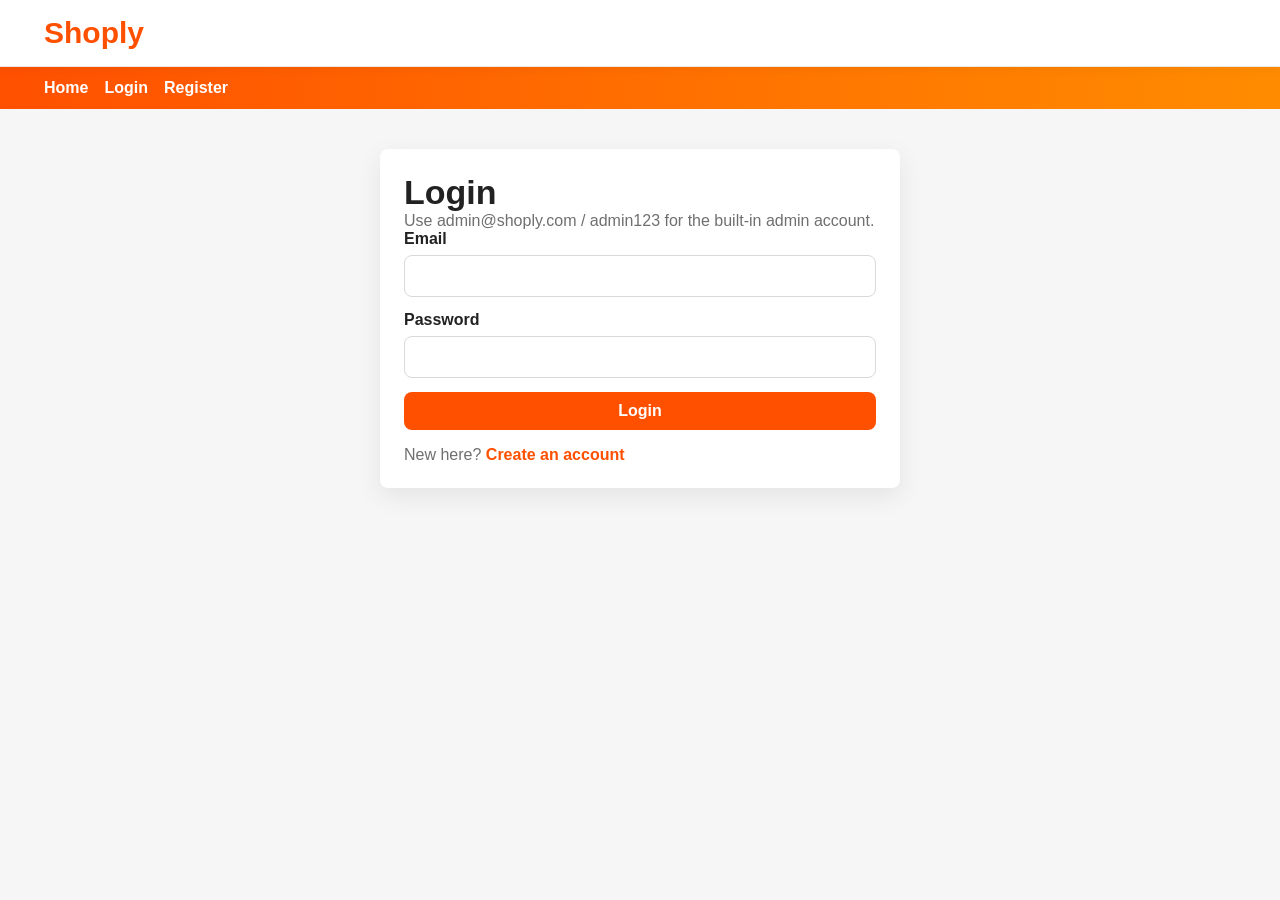
<file: admin-users.html>
<!DOCTYPE html>
<html lang="en">
<head>
  <meta charset="UTF-8">
  <meta name="viewport" content="width=device-width, initial-scale=1.0">
  <title>Shoply | User Management</title>
  <link rel="stylesheet" href="main.css">
</head>
<body>
  <header class="top-bar">
    <a class="logo" href="index.html">Shoply</a>
  </header>
  <nav class="nav" data-nav></nav>

  <main class="page">
    <div class="section-head">
      <div>
        <h1 class="page-title">User Management</h1>
        <p class="muted">Enable, disable, search, and reset user accounts.</p>
      </div>
    </div>
    <section class="stats-grid" data-user-counts></section>
    <div class="filter-bar">
      <input data-user-search placeholder="Search by name or email">
      <select data-role-filter aria-label="Role filter">
        <option value="all">All Roles</option>
        <option value="seller">Sellers</option>
        <option value="buyer">Buyers</option>
      </select>
    </div>
    <section class="table-card" data-admin-users></section>
  </main>

  <script src="script.js"></script>
  <script src="admin.js"></script>
</body>
</html>
</file>
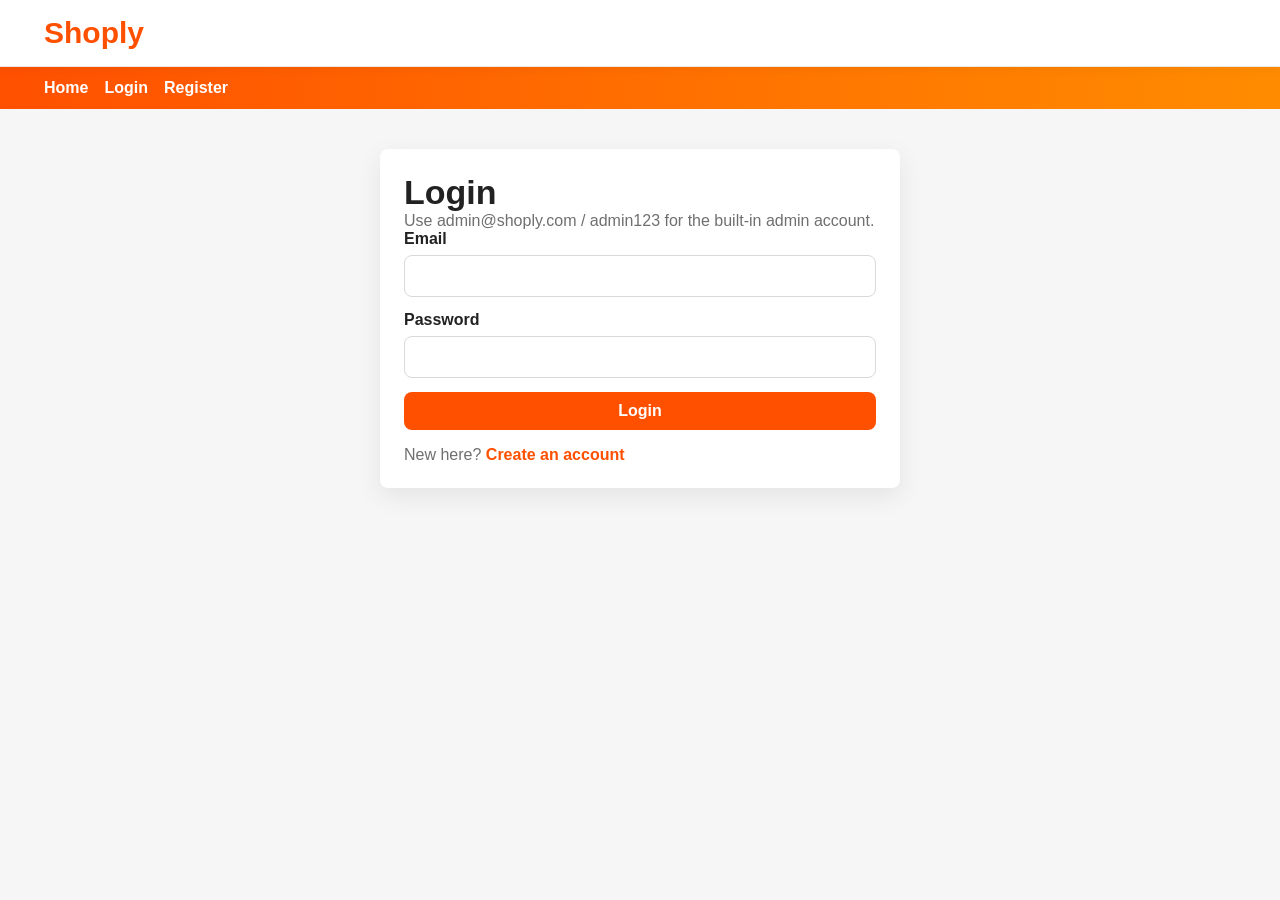
<file: cart.html>
<!DOCTYPE html>
<html lang="en">
<head>
  <meta charset="UTF-8">
  <meta name="viewport" content="width=device-width, initial-scale=1.0">
  <title>Shoply | Cart</title>
  <link rel="stylesheet" href="main.css">
</head>
<body>
  <header class="top-bar">
    <a class="logo" href="index.html">Shoply</a>
  </header>
  <nav class="nav" data-nav></nav>

  <main class="cart-container">
    <div class="section-head">
      <div>
        <h1 class="page-title">Your Cart</h1>
        <p class="muted">Adjust quantities before checkout.</p>
      </div>
      <a class="button secondary" href="index.html">Continue Shopping</a>
    </div>
    <div data-cart-items></div>
    <div class="cart-summary">
      <h2>Total: <span data-cart-total>$0.00</span></h2>
      <button class="checkout-btn" type="button" data-checkout onclick="window.location.href='checkout.html'">Proceed to Checkout</button>
    </div>
  </main>

  <script src="script.js"></script>
  <script src="cart.js"></script>
</body>
</html>
</file>
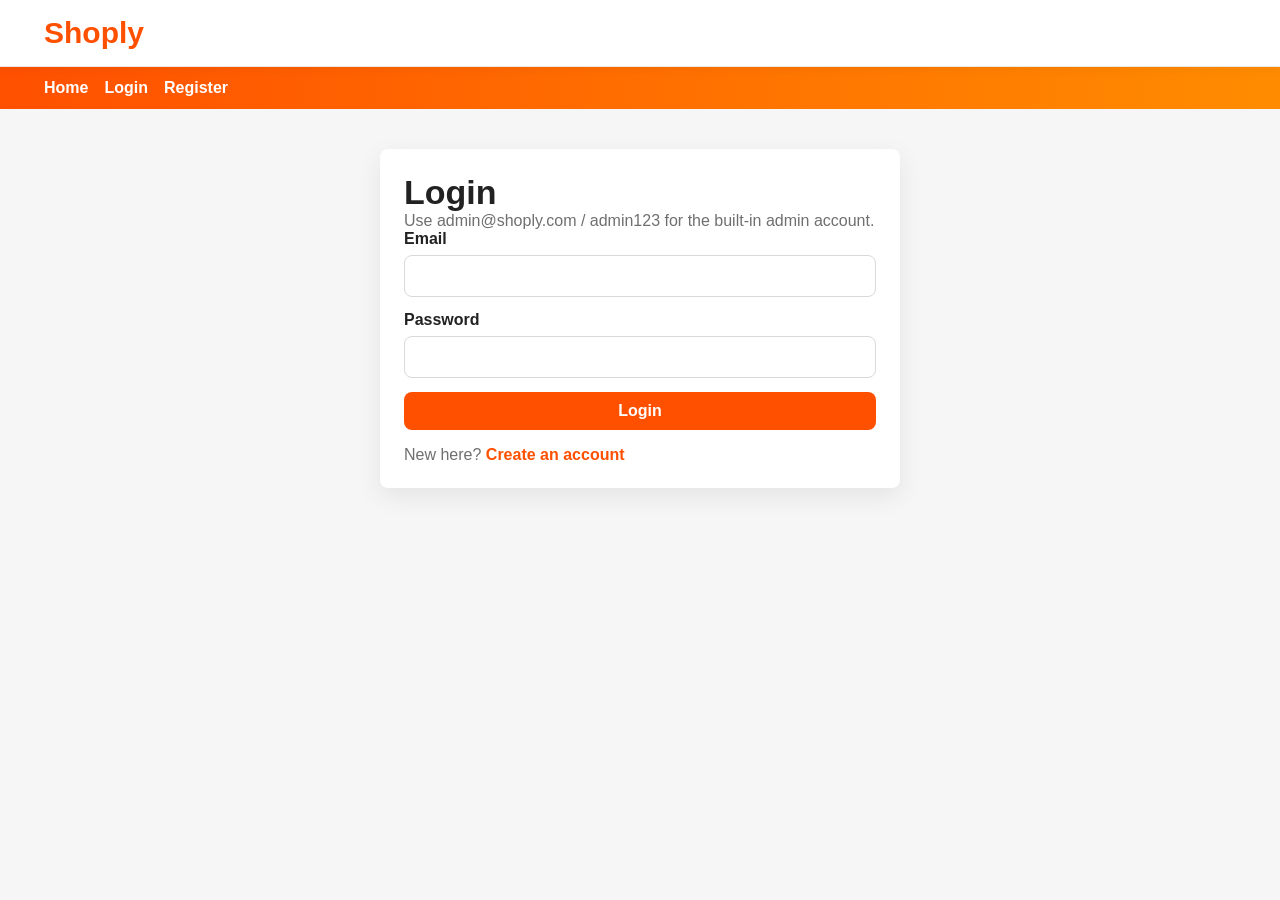
<file: checkout.html>
<!DOCTYPE html>
<html lang="en">
<head>
  <meta charset="UTF-8">
  <meta name="viewport" content="width=device-width, initial-scale=1.0">
  <title>Shoply | Checkout</title>
  <link rel="stylesheet" href="main.css">
</head>
<body>
  <header class="top-bar">
    <a class="logo" href="index.html">Shoply</a>
  </header>
  <nav class="nav" data-nav></nav>

  <main class="page">
    <h1 class="page-title">Checkout</h1>
    <div class="checkout-layout">
      <form class="form-card" data-checkout-form>
        <h2>Shipping Address</h2>
        <div class="form-grid">
          <div class="form-row"><label for="shipName">Name</label><input id="shipName" name="shipName" required></div>
          <div class="form-row"><label for="street">Street</label><input id="street" name="street" required></div>
          <div class="form-row"><label for="city">City</label><input id="city" name="city" required></div>
          <div class="form-row"><label for="postalCode">Postal Code</label><input id="postalCode" name="postalCode" required></div>
          <div class="form-row"><label for="phone">Phone</label><input id="phone" name="phone" required></div>
        </div>
        <h2>Virtual Payment</h2>
        <div class="form-grid">
          <div class="form-row"><label for="cardNumber">Card Number</label><input id="cardNumber" name="cardNumber" inputmode="numeric" placeholder="1234 5678 9012 3456" required></div>
          <div class="form-row"><label for="expiry">Expiry Date</label><input id="expiry" name="expiry" placeholder="MM/YY" required></div>
          <div class="form-row"><label for="cvv">CVV</label><input id="cvv" name="cvv" inputmode="numeric" maxlength="3" required></div>
          <div class="form-row"><label for="cardholder">Cardholder Name</label><input id="cardholder" name="cardholder" required></div>
          <button class="button" type="submit">Pay Now</button>
        </div>
      </form>
      <aside class="panel">
        <h2>Order Summary</h2>
        <div data-order-summary></div>
      </aside>
    </div>
  </main>

  <script src="script.js"></script>
  <script src="cart.js"></script>
</body>
</html>
</file>
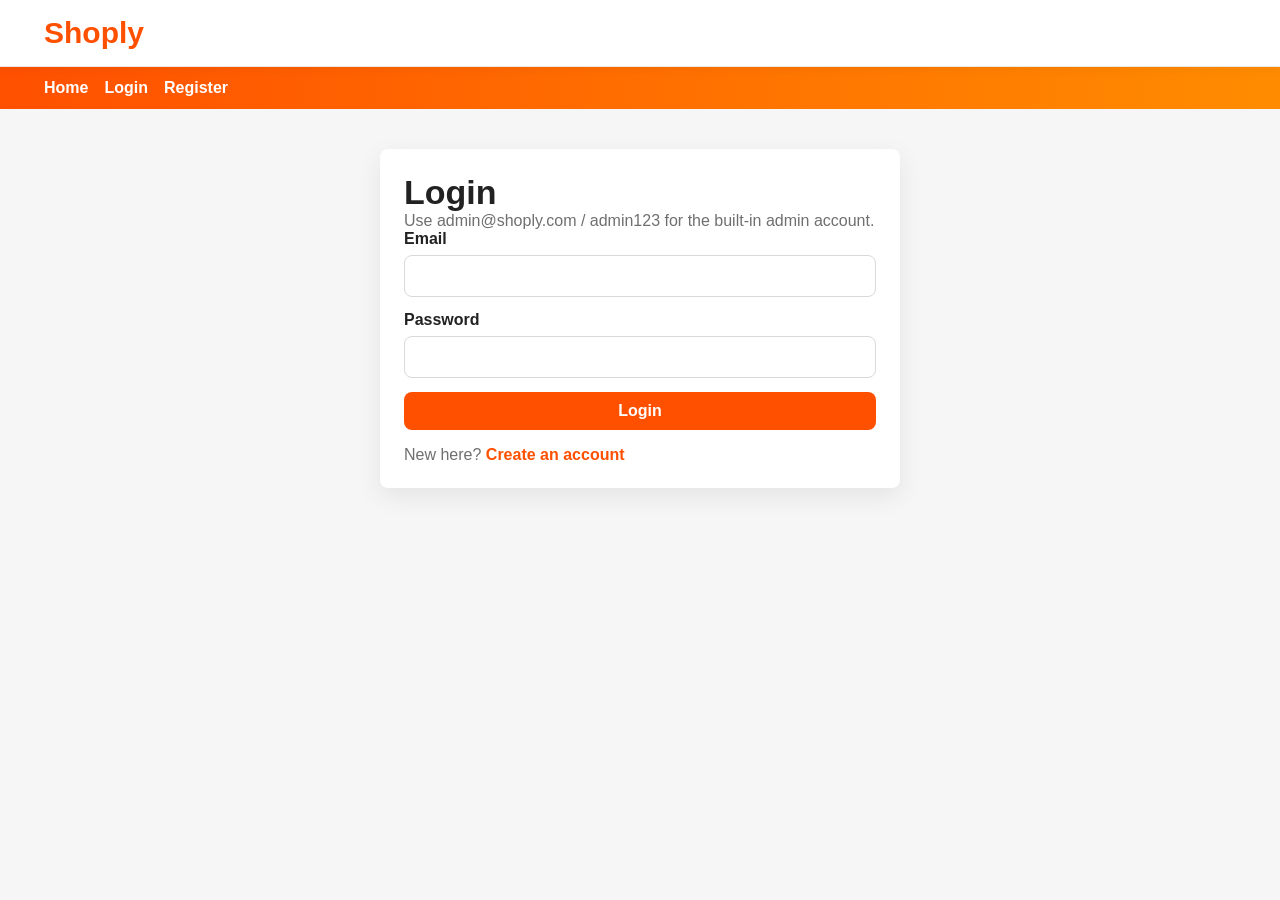
<file: login.html>
<!DOCTYPE html>
<html lang="en">
<head>
  <meta charset="UTF-8">
  <meta name="viewport" content="width=device-width, initial-scale=1.0">
  <title>Shoply | Login</title>
  <link rel="stylesheet" href="main.css">
</head>
<body>
  <header class="top-bar">
    <a class="logo" href="index.html">Shoply</a>
  </header>
  <nav class="nav" data-nav></nav>

  <main class="form-card">
    <h1 class="page-title">Login</h1>
    <p class="muted">Use admin@shoply.com / admin123 for the built-in admin account.</p>
    <form class="form-grid" data-login-form>
      <div class="form-row">
        <label for="email">Email</label>
        <input id="email" name="email" type="email" required>
      </div>
      <div class="form-row">
        <label for="password">Password</label>
        <input id="password" name="password" type="password" required>
      </div>
      <button class="button" type="submit">Login</button>
    </form>
    <p class="auth-switch">New here? <a href="register.html">Create an account</a></p>
  </main>

  <script src="script.js"></script>
  <script src="auth.js"></script>
</body>
</html>
</file>
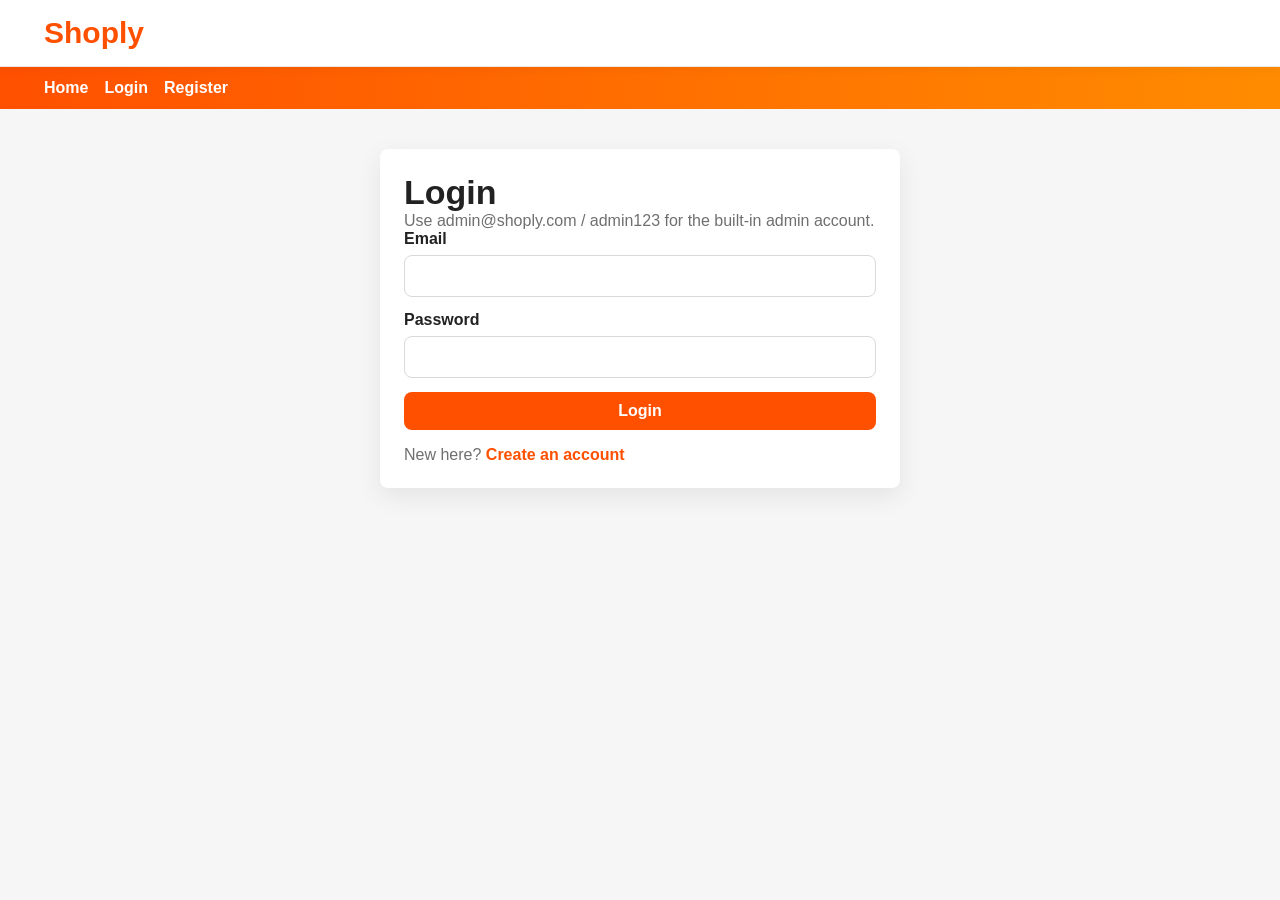
<file: order-confirmation.html>
<!DOCTYPE html>
<html lang="en">
<head>
  <meta charset="UTF-8">
  <meta name="viewport" content="width=device-width, initial-scale=1.0">
  <title>Shoply | Order Confirmation</title>
  <link rel="stylesheet" href="main.css">
</head>
<body>
  <header class="top-bar">
    <a class="logo" href="index.html">Shoply</a>
  </header>
  <nav class="nav" data-nav></nav>

  <main class="page" data-confirmation></main>

  <script src="script.js"></script>
  <script src="cart.js"></script>
</body>
</html>
</file>
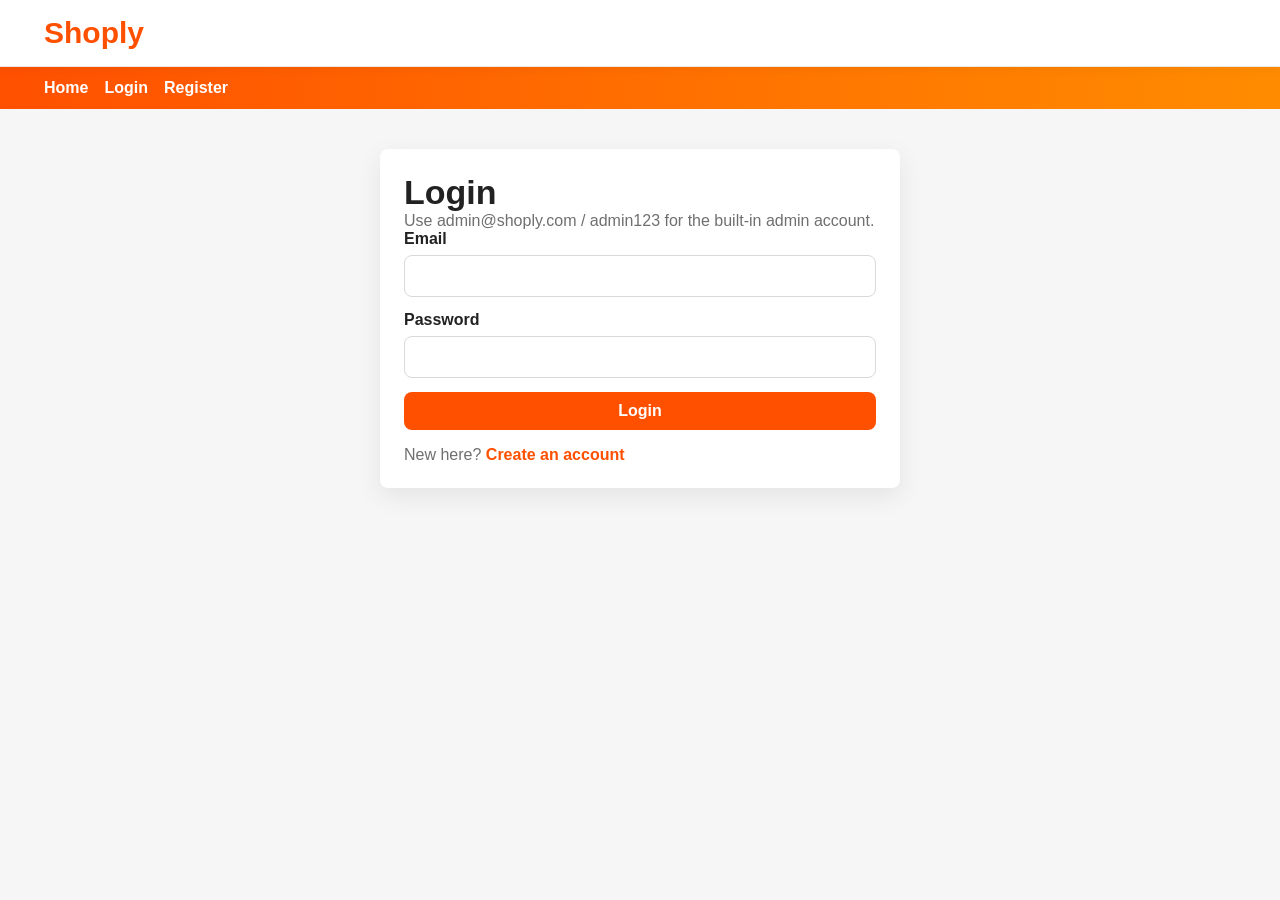
<file: orders.html>
<!DOCTYPE html>
<html lang="en">
<head>
  <meta charset="UTF-8">
  <meta name="viewport" content="width=device-width, initial-scale=1.0">
  <title>Shoply | My Orders</title>
  <link rel="stylesheet" href="main.css">
</head>
<body>
  <header class="top-bar">
    <a class="logo" href="index.html">Shoply</a>
  </header>
  <nav class="nav" data-nav></nav>

  <main class="page">
    <div class="section-head">
      <div>
        <h1 class="page-title">My Orders</h1>
        <p class="muted">Review your paid orders and item details.</p>
      </div>
    </div>
    <div data-orders></div>
  </main>

  <script src="script.js"></script>
  <script src="cart.js"></script>
</body>
</html>
</file>
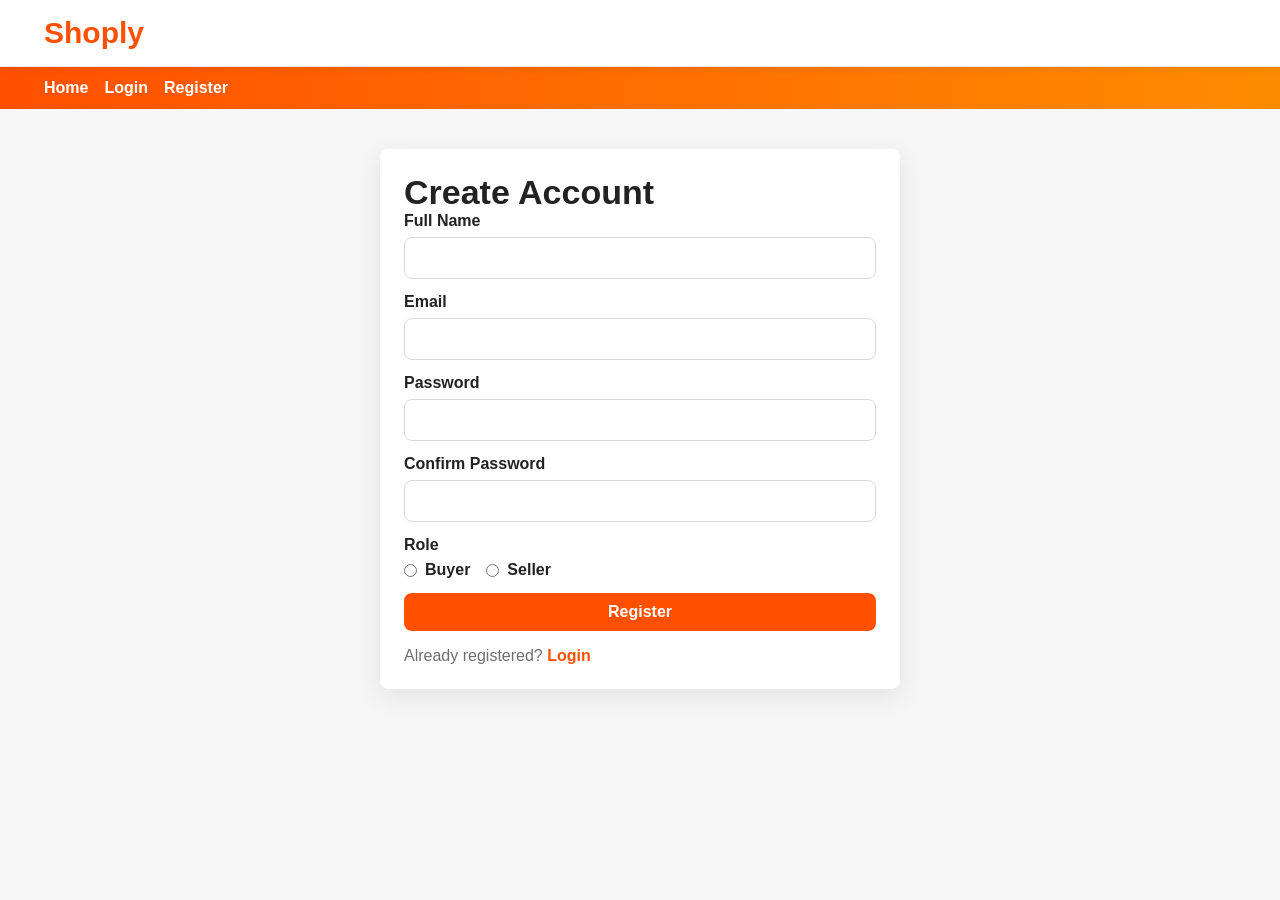
<file: register.html>
<!DOCTYPE html>
<html lang="en">
<head>
  <meta charset="UTF-8">
  <meta name="viewport" content="width=device-width, initial-scale=1.0">
  <title>Shoply | Register</title>
  <link rel="stylesheet" href="main.css">
</head>
<body>
  <header class="top-bar">
    <a class="logo" href="index.html">Shoply</a>
  </header>
  <nav class="nav" data-nav></nav>

  <main class="form-card">
    <h1 class="page-title">Create Account</h1>
    <form class="form-grid" data-register-form>
      <div class="form-row">
        <label for="name">Full Name</label>
        <input id="name" name="name" type="text" required>
      </div>
      <div class="form-row">
        <label for="email">Email</label>
        <input id="email" name="email" type="email" required>
      </div>
      <div class="form-row">
        <label for="password">Password</label>
        <input id="password" name="password" type="password" minlength="6" required>
      </div>
      <div class="form-row">
        <label for="confirm">Confirm Password</label>
        <input id="confirm" name="confirm" type="password" minlength="6" required>
      </div>
      <div class="form-row">
        <label>Role</label>
        <div class="radio-group">
          <label><input type="radio" name="role" value="buyer" required> Buyer</label>
          <label><input type="radio" name="role" value="seller" required> Seller</label>
        </div>
      </div>
      <button class="button" type="submit">Register</button>
    </form>
    <p class="auth-switch">Already registered? <a href="login.html">Login</a></p>
  </main>

  <script src="script.js"></script>
  <script src="auth.js"></script>
</body>
</html>
</file>
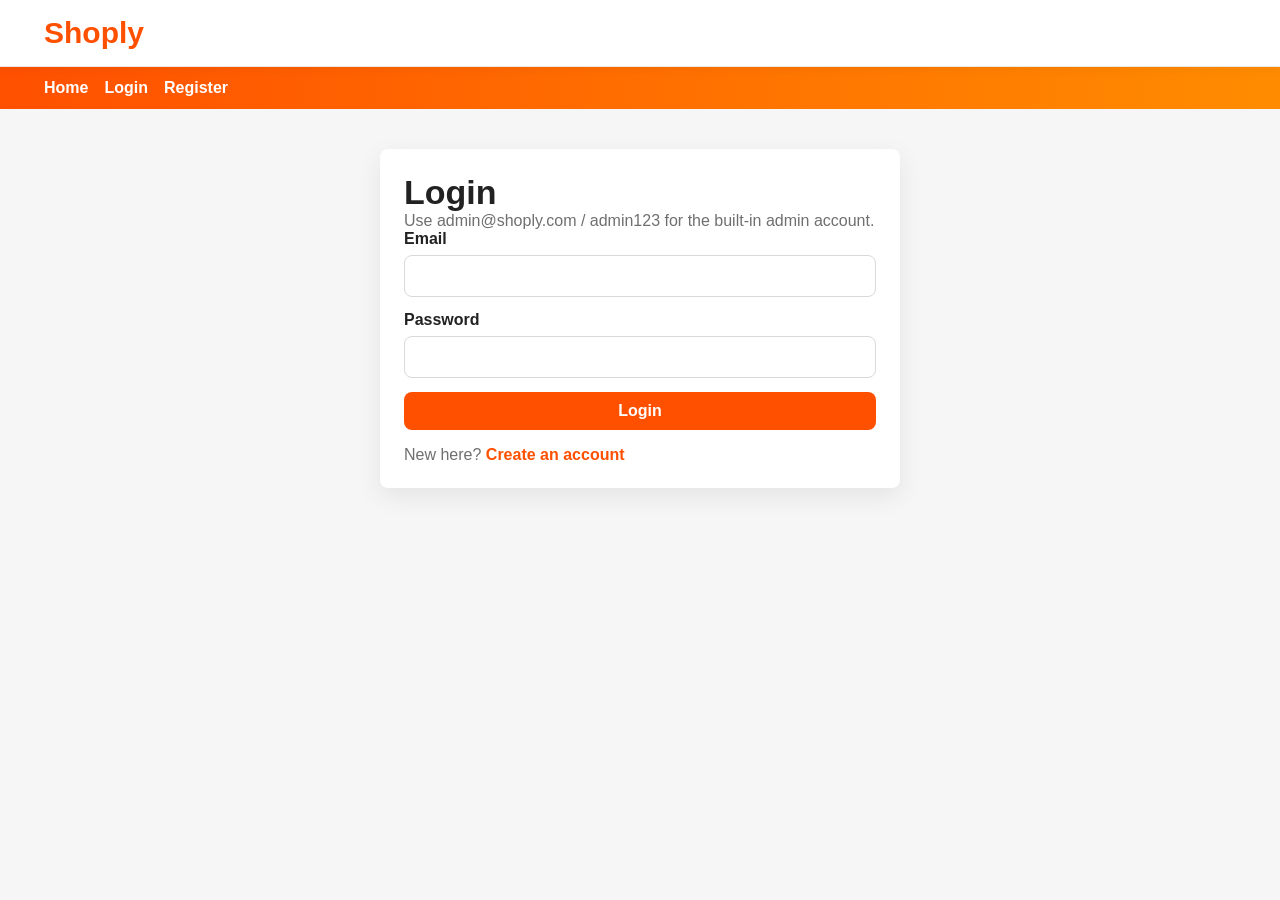
<file: seller-dashboard.html>
<!DOCTYPE html>
<html lang="en">
<head>
  <meta charset="UTF-8">
  <meta name="viewport" content="width=device-width, initial-scale=1.0">
  <title>Shoply | Seller Dashboard</title>
  <link rel="stylesheet" href="main.css">
</head>
<body>
  <header class="top-bar">
    <a class="logo" href="index.html">Shoply</a>
  </header>
  <nav class="nav" data-nav></nav>

  <main class="page">
    <div class="section-head">
      <div>
        <h1 class="page-title">My Products</h1>
        <p class="muted">Add, edit, and manage your product listings.</p>
      </div>
    </div>

    <form class="form-card" data-product-form>
      <h2>Add Product</h2>
      <div class="form-grid">
        <div class="form-row"><label for="name">Name</label><input id="name" name="name" required></div>
        <div class="form-row"><label for="description">Description</label><textarea id="description" name="description" rows="3" required></textarea></div>
        <div class="form-row"><label for="price">Price</label><input id="price" name="price" type="number" min="0" step="0.01" required></div>
        <div class="form-row"><label for="category">Category</label><input id="category" name="category" required></div>
        <div class="form-row"><label for="image">Image URL</label><input id="image" name="image" type="url" required></div>
        <div class="form-row"><label for="stock">Stock Quantity</label><input id="stock" name="stock" type="number" min="0" step="1" required></div>
        <div class="actions">
          <button class="button" type="submit">Save Product</button>
          <button class="button secondary" type="button" data-reset-product>Clear</button>
        </div>
      </div>
    </form>

    <section class="table-card" data-seller-products></section>
  </main>

  <script src="script.js"></script>
  <script src="seller.js"></script>
</body>
</html>
</file>
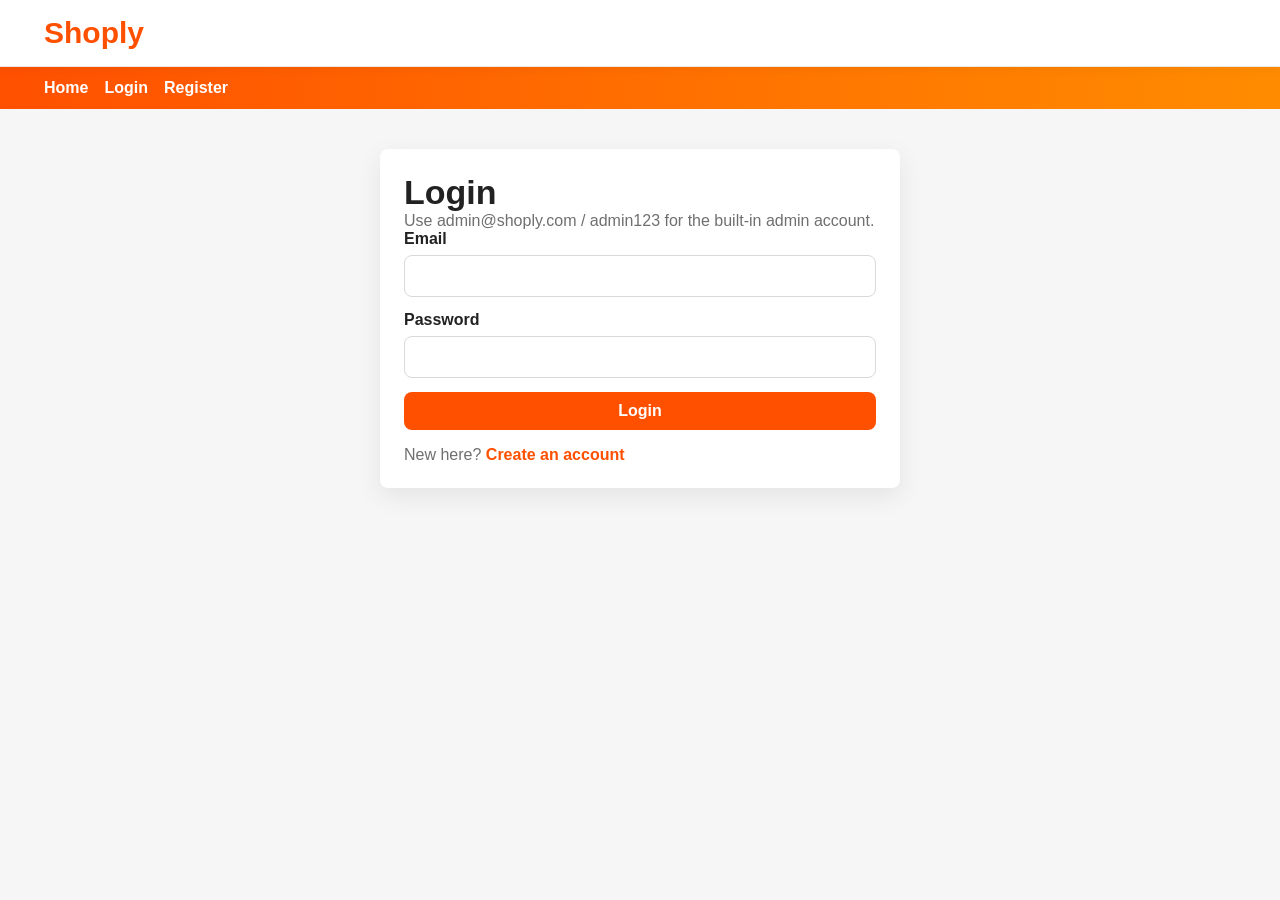
<file: seller-stats.html>
<!DOCTYPE html>
<html lang="en">
<head>
  <meta charset="UTF-8">
  <meta name="viewport" content="width=device-width, initial-scale=1.0">
  <title>Shoply | Sales Stats</title>
  <link rel="stylesheet" href="main.css">
</head>
<body>
  <header class="top-bar">
    <a class="logo" href="index.html">Shoply</a>
  </header>
  <nav class="nav" data-nav></nav>

  <main class="page">
    <div class="section-head">
      <div>
        <h1 class="page-title">Sales Statistics</h1>
        <p class="muted">Track revenue, orders, and best sellers.</p>
      </div>
      <select data-date-filter aria-label="Date filter">
        <option value="7">Last 7 Days</option>
        <option value="30">Last 30 Days</option>
        <option value="all">All Time</option>
      </select>
    </div>
    <section data-seller-stats></section>
  </main>

  <script src="script.js"></script>
  <script src="seller.js"></script>
</body>
</html>
</file>
<file: main.css>
* {
  box-sizing: border-box;
  margin: 0;
  padding: 0;
}

:root {
  --orange: #ff5000;
  --orange-2: #ff8c00;
  --orange-soft: #fff3ea;
  --green: #1f9d55;
  --red: #d93025;
  --ink: #222;
  --muted: #6f6f6f;
  --line: #e9e9e9;
  --bg: #f6f6f6;
  --card: #fff;
  --shadow: 0 8px 26px rgba(0, 0, 0, 0.08);
}

body {
  min-height: 100vh;
  background: var(--bg);
  color: var(--ink);
  font-family: "Segoe UI", Arial, sans-serif;
}

a {
  color: inherit;
  text-decoration: none;
}

button,
input,
select,
textarea {
  font: inherit;
}

button {
  cursor: pointer;
}

button:disabled {
  cursor: not-allowed;
  opacity: 0.55;
}

.top-bar {
  position: sticky;
  top: 0;
  z-index: 20;
  display: flex;
  align-items: center;
  gap: 22px;
  justify-content: space-between;
  padding: 16px clamp(16px, 4vw, 44px);
  background: var(--card);
  border-bottom: 1px solid var(--line);
  box-shadow: 0 2px 12px rgba(0, 0, 0, 0.05);
}

.logo {
  color: var(--orange);
  font-size: 30px;
  font-weight: 800;
  letter-spacing: 0;
}

.search {
  display: flex;
  flex: 1;
  max-width: 520px;
  overflow: hidden;
  border: 2px solid var(--orange);
  border-radius: 999px;
  background: #fff;
}

.search input {
  width: 100%;
  border: 0;
  outline: 0;
  padding: 11px 16px;
}

.search button {
  border: 0;
  background: var(--orange);
  color: #fff;
  min-width: 48px;
  padding: 0 18px;
}

.nav {
  display: flex;
  align-items: center;
  justify-content: space-between;
  gap: 20px;
  padding: 12px clamp(16px, 4vw, 44px);
  background: linear-gradient(90deg, var(--orange), var(--orange-2));
  color: #fff;
}

.nav-links,
.user-menu {
  display: flex;
  flex-wrap: wrap;
  align-items: center;
  gap: 16px;
}

.nav a,
.nav button {
  border: 0;
  background: transparent;
  color: #fff;
  font-weight: 700;
}

.nav a:hover,
.nav button:hover {
  opacity: 0.82;
}

.cart-pill {
  display: inline-flex;
  align-items: center;
  gap: 6px;
}

.page {
  width: min(1180px, calc(100% - 32px));
  margin: 28px auto;
}

.main {
  display: grid;
  grid-template-columns: 220px 1fr;
  gap: 24px;
  width: min(1180px, calc(100% - 32px));
  margin: 24px auto;
}

.sidebar {
  background: var(--card);
  border-radius: 8px;
  box-shadow: var(--shadow);
  padding: 14px;
}

.category {
  width: 100%;
  border: 0;
  background: transparent;
  border-radius: 8px;
  color: #333;
  display: flex;
  justify-content: space-between;
  padding: 12px;
  text-align: left;
}

.category:hover,
.category.active {
  background: var(--orange-soft);
  color: var(--orange);
}

.content {
  min-width: 0;
}

.banner {
  position: relative;
  overflow: hidden;
  border-radius: 8px;
  min-height: 250px;
  box-shadow: var(--shadow);
  background: #ddd;
}

.banner img {
  display: block;
  width: 100%;
  height: 280px;
  object-fit: cover;
}

.banner-copy {
  position: absolute;
  left: 28px;
  bottom: 24px;
  max-width: 460px;
  color: #fff;
  text-shadow: 0 2px 18px rgba(0, 0, 0, 0.6);
}

.banner-copy h1 {
  margin-bottom: 8px;
  font-size: clamp(28px, 5vw, 48px);
}

.slider-btn {
  position: absolute;
  top: 50%;
  transform: translateY(-50%);
  width: 38px;
  height: 38px;
  border: 0;
  border-radius: 50%;
  background: rgba(0, 0, 0, 0.45);
  color: #fff;
  font-size: 24px;
}

.prev {
  left: 12px;
}

.next {
  right: 12px;
}

.section-head {
  display: flex;
  align-items: end;
  justify-content: space-between;
  gap: 16px;
  margin: 24px 0 16px;
}

.section-head h2,
.page-title {
  font-size: clamp(24px, 3vw, 34px);
}

.muted {
  color: var(--muted);
}

.products {
  display: grid;
  grid-template-columns: repeat(4, minmax(0, 1fr));
  gap: 18px;
}

.product {
  display: flex;
  min-height: 100%;
  flex-direction: column;
  overflow: hidden;
  border-radius: 8px;
  background: var(--card);
  box-shadow: var(--shadow);
}

.product img,
.item-image {
  width: 100%;
  height: 170px;
  object-fit: cover;
  background: #eee;
}

.product-body {
  display: flex;
  flex: 1;
  flex-direction: column;
  gap: 8px;
  padding: 14px;
}

.product-name {
  font-weight: 800;
}

.price {
  color: var(--orange);
  font-size: 20px;
  font-weight: 800;
}

.stock {
  color: var(--muted);
  font-size: 14px;
}

.button,
.btn,
.product button,
.checkout-btn,
.remove-btn {
  display: inline-flex;
  align-items: center;
  justify-content: center;
  gap: 8px;
  border: 0;
  border-radius: 8px;
  padding: 10px 14px;
  background: var(--orange);
  color: #fff;
  font-weight: 800;
}

.button.secondary,
.btn.secondary,
.remove-btn {
  background: #f0f0f0;
  color: #333;
}

.button.danger,
.btn.danger {
  background: var(--red);
}

.button.success,
.btn.success {
  background: var(--green);
}

.product .button {
  margin-top: auto;
}

.form-card,
.table-card,
.cart-container,
.panel {
  background: var(--card);
  border-radius: 8px;
  box-shadow: var(--shadow);
  padding: 24px;
}

.form-card {
  width: min(520px, calc(100% - 32px));
  margin: 40px auto;
}

.form-grid {
  display: grid;
  gap: 14px;
}

.form-row {
  display: grid;
  gap: 7px;
}

.form-row label {
  font-weight: 700;
}

.form-row input,
.form-row select,
.form-row textarea,
.filter-bar input,
.filter-bar select {
  width: 100%;
  border: 1px solid #d9d9d9;
  border-radius: 8px;
  padding: 11px 12px;
  outline: 0;
  background: #fff;
}

.form-row input:focus,
.form-row select:focus,
.form-row textarea:focus,
.filter-bar input:focus,
.filter-bar select:focus {
  border-color: var(--orange);
  box-shadow: 0 0 0 3px rgba(255, 80, 0, 0.12);
}

.radio-group {
  display: flex;
  gap: 16px;
}

.radio-group label {
  display: flex;
  align-items: center;
  gap: 8px;
  font-weight: 700;
}

.auth-switch {
  margin-top: 16px;
  color: var(--muted);
}

.auth-switch a {
  color: var(--orange);
  font-weight: 800;
}

.filter-bar,
.stats-grid,
.actions {
  display: flex;
  flex-wrap: wrap;
  align-items: center;
  gap: 12px;
}

.filter-bar {
  margin: 18px 0;
}

.stats-grid {
  margin: 18px 0;
}

.stat {
  flex: 1 1 190px;
  border-left: 4px solid var(--orange);
  border-radius: 8px;
  background: #fff;
  box-shadow: var(--shadow);
  padding: 18px;
}

.stat strong {
  display: block;
  margin-top: 8px;
  color: var(--orange);
  font-size: 26px;
}

table {
  width: 100%;
  border-collapse: collapse;
}

th,
td {
  border-bottom: 1px solid var(--line);
  padding: 12px;
  text-align: left;
  vertical-align: middle;
}

th {
  color: #555;
  font-size: 14px;
}

.thumb {
  width: 64px;
  height: 54px;
  border-radius: 8px;
  object-fit: cover;
}

.cart-container {
  width: min(980px, calc(100% - 32px));
  margin: 32px auto;
}

.cart-item,
.order-item {
  display: grid;
  grid-template-columns: 82px 1fr auto auto auto;
  gap: 14px;
  align-items: center;
  padding: 16px 0;
  border-bottom: 1px solid var(--line);
}

.qty-control {
  display: inline-flex;
  align-items: center;
  overflow: hidden;
  border: 1px solid var(--line);
  border-radius: 8px;
}

.qty-control button {
  width: 34px;
  height: 34px;
  border: 0;
  background: #f5f5f5;
}

.qty-control span {
  min-width: 36px;
  text-align: center;
  font-weight: 800;
}

.cart-summary,
.checkout-layout {
  display: grid;
  gap: 18px;
}

.cart-summary {
  justify-items: end;
  margin-top: 20px;
}

.checkout-layout {
  grid-template-columns: 1.2fr 0.8fr;
  align-items: start;
}

.summary-line {
  display: flex;
  justify-content: space-between;
  gap: 18px;
  padding: 8px 0;
  border-bottom: 1px solid var(--line);
}

.empty-state {
  padding: 42px 18px;
  border: 1px dashed #d6d6d6;
  border-radius: 8px;
  background: #fff;
  color: var(--muted);
  text-align: center;
}

.empty-state h2,
.empty-state h3 {
  color: var(--ink);
  margin-bottom: 8px;
}

.toast-wrap {
  position: fixed;
  top: 18px;
  right: 18px;
  z-index: 100;
  display: grid;
  gap: 10px;
}

.toast {
  min-width: 240px;
  max-width: 360px;
  border-radius: 8px;
  box-shadow: var(--shadow);
  color: #fff;
  padding: 12px 14px;
  font-weight: 700;
}

.toast.success {
  background: var(--green);
}

.toast.error {
  background: var(--red);
}

.toast.info {
  background: #333;
}

.bar-list {
  display: grid;
  gap: 14px;
  margin-top: 18px;
}

.bar-row {
  display: grid;
  gap: 6px;
}

.bar-track {
  overflow: hidden;
  height: 12px;
  border-radius: 999px;
  background: #eee;
}

.bar-fill {
  height: 100%;
  border-radius: 999px;
  background: linear-gradient(90deg, var(--orange), var(--orange-2));
}

.spinner {
  width: 18px;
  height: 18px;
  border: 3px solid rgba(255, 255, 255, 0.45);
  border-top-color: #fff;
  border-radius: 50%;
  animation: spin 0.8s linear infinite;
}

@keyframes spin {
  to {
    transform: rotate(360deg);
  }
}

details {
  background: #fff;
  border-radius: 8px;
  box-shadow: var(--shadow);
  padding: 16px;
}

details + details {
  margin-top: 14px;
}

summary {
  cursor: pointer;
  font-weight: 800;
}

@media (max-width: 980px) {
  .main,
  .checkout-layout {
    grid-template-columns: 1fr;
  }

  .sidebar {
    display: flex;
    flex-wrap: wrap;
    gap: 8px;
  }

  .category {
    width: auto;
  }

  .products {
    grid-template-columns: repeat(2, minmax(0, 1fr));
  }

  .cart-item,
  .order-item {
    grid-template-columns: 72px 1fr;
  }
}

@media (max-width: 680px) {
  .top-bar,
  .nav {
    align-items: stretch;
    flex-direction: column;
  }

  .search {
    max-width: none;
  }

  .products {
    grid-template-columns: 1fr;
  }

  .form-card,
  .cart-container,
  .page {
    width: calc(100% - 24px);
  }

  th,
  td {
    padding: 10px 8px;
    font-size: 14px;
  }
}
</file>
